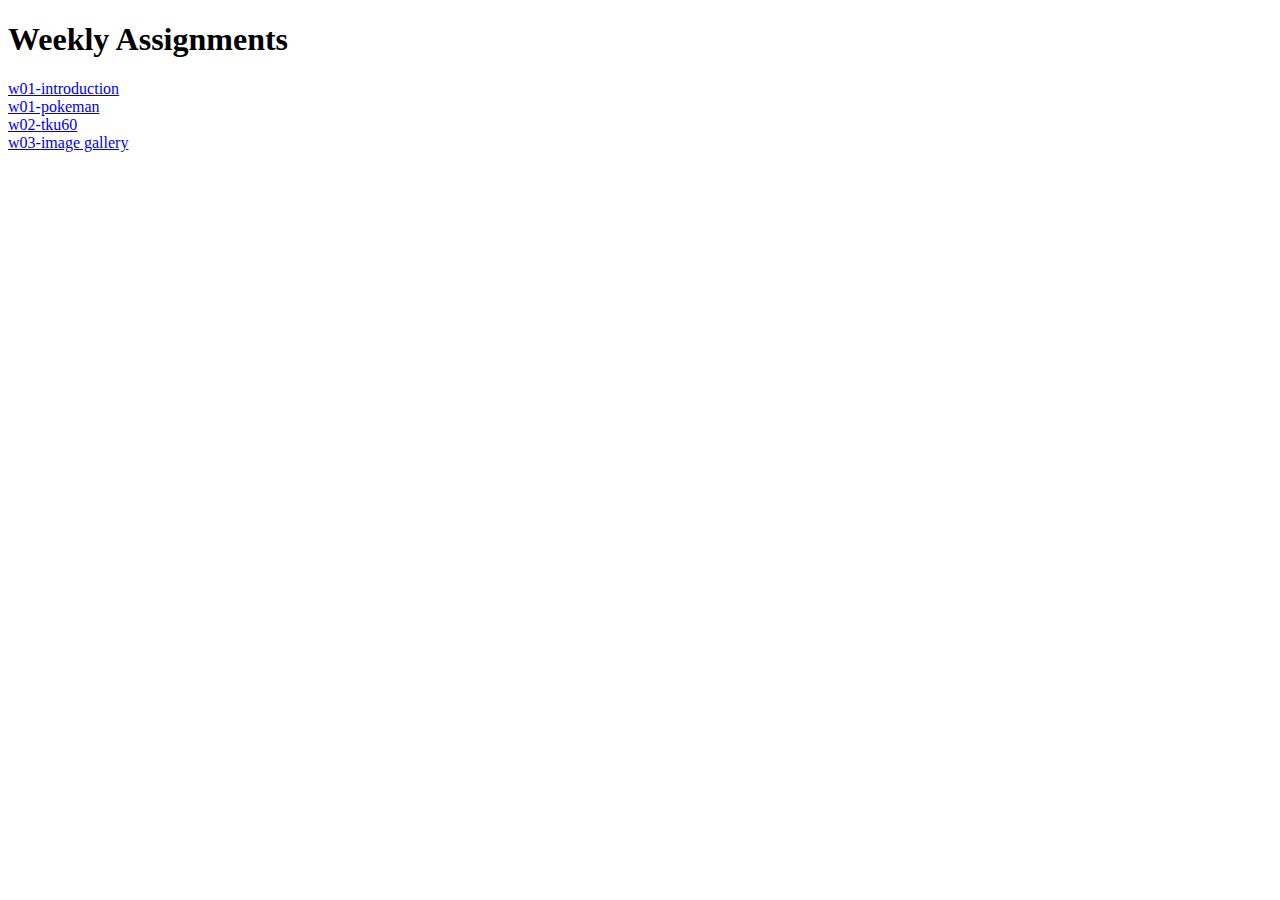
<file: index.html>
<!DOCTYPE html>
<html lang="en">
<head>
    <meta charset="UTF-8">
    <meta name="viewport" content="width=device-width, initial-scale=1.0">
    <meta http-equiv="X-UA-Compatible" content="ie=edge">
    <title>My git page</title>
</head>
<body>
    <h1>Weekly Assignments</h1>
    <u1>
        <li>
            <a href="w01/introduction.html">w01-introduction</a>
        </li>
        <li>
            <a href="w01/pokeman.html">w01-pokeman</a>
        </li>
        <li>
            <a href="w02/tku60.html">w02-tku60</a>
        </li>
        <li>
            <a href="w03imagegallery.html">w03-image gallery</a>
        </li>
    </u1>
</body>
</html>
</file>
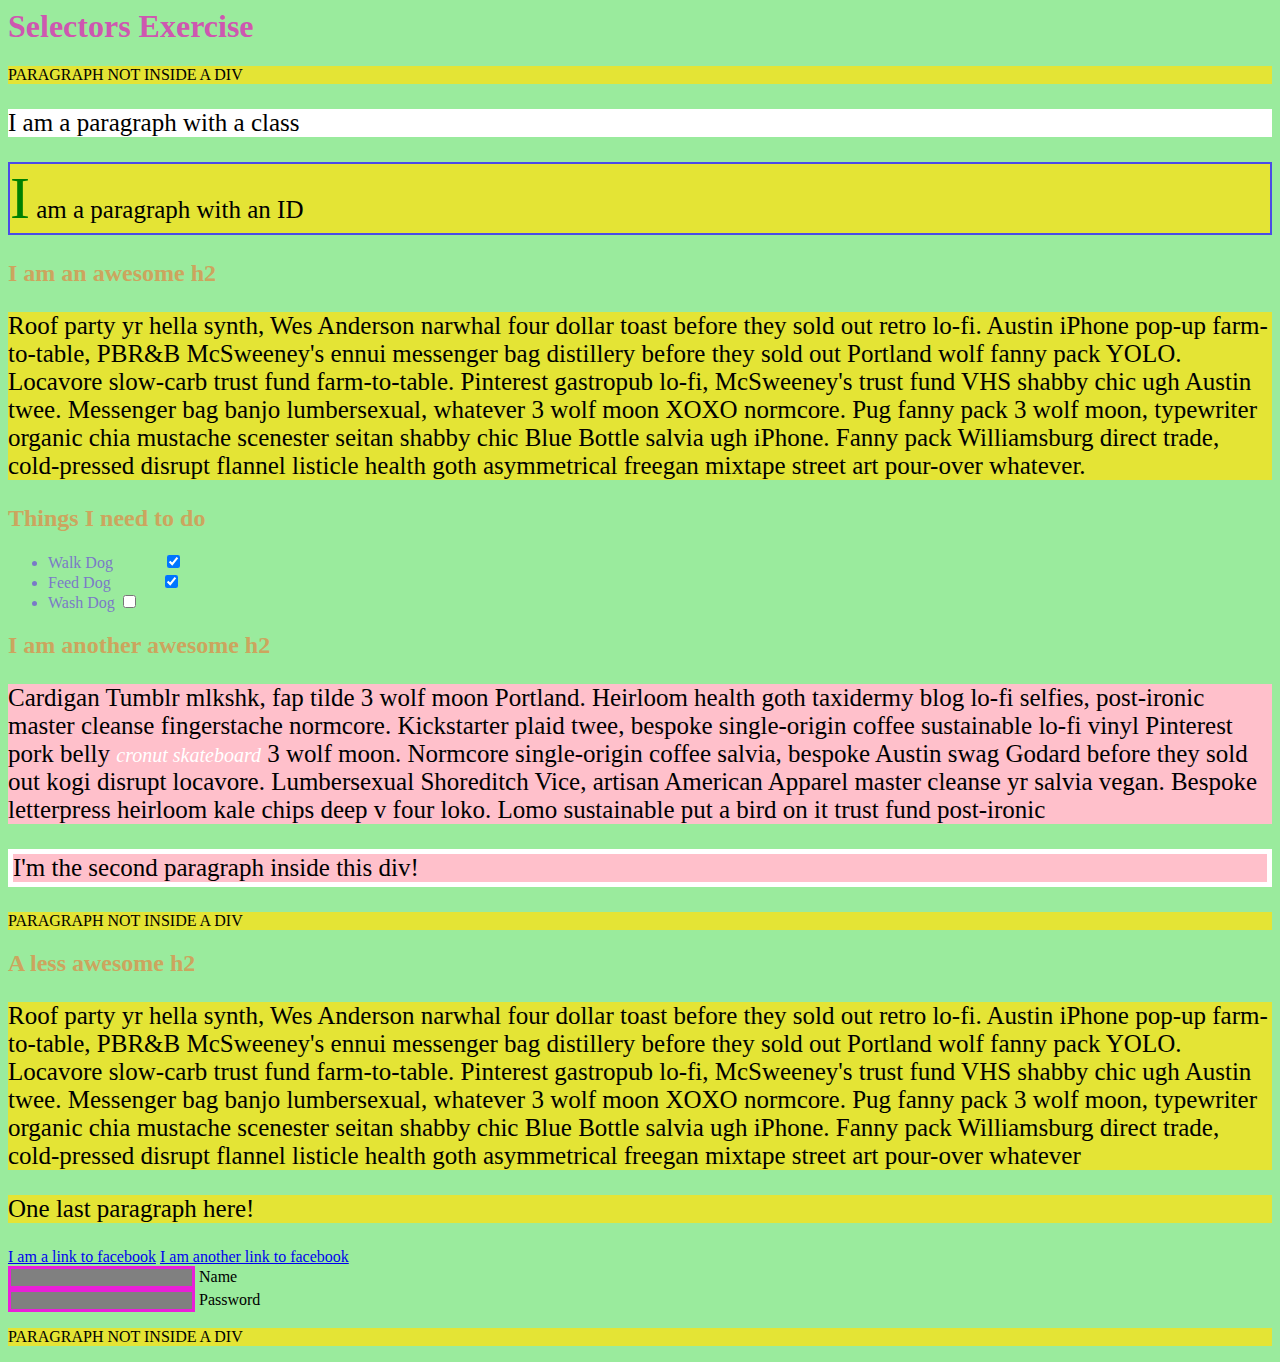
<file: w04/selectorsExercise.html>
<html>
<head>
  <meta charset="UTF-8">
  <title>Selectors Exercise</title>
  <link rel="stylesheet" type="text/css" href="selectors.css">
</head>
<body>
  <h1>Selectors Exercise</h1>

<p>PARAGRAPH NOT INSIDE A DIV</p>

<div>
  <p class="hello">I am a paragraph with a class</p>
  <p id="special">I am a paragraph with an ID</p>

  <h2>I am an awesome h2</h2>
  
  
  <p>Roof party yr hella synth, Wes Anderson narwhal four dollar toast before they sold out retro lo-fi. Austin iPhone pop-up farm-to-table, PBR&B McSweeney's ennui messenger bag distillery before they sold out Portland wolf fanny pack YOLO. Locavore slow-carb trust fund farm-to-table. Pinterest gastropub lo-fi, McSweeney's trust fund VHS shabby chic ugh Austin twee. Messenger bag banjo lumbersexual, whatever 3 wolf moon XOXO normcore. Pug fanny pack 3 wolf moon, typewriter organic chia mustache scenester seitan shabby chic Blue Bottle salvia ugh iPhone. Fanny pack Williamsburg direct trade, cold-pressed disrupt flannel listicle health goth asymmetrical freegan mixtape street art pour-over whatever.</p>

</div>

<div>
  <h2>Things I need to do</h2>

  <ul>
    <li>Walk Dog <input type="checkbox" checked> </li>
    <li>Feed Dog <input type="checkbox" checked> </li>
    <li>Wash Dog <input type="checkbox"></li>
  </ul>
</div>

<div>
  <h2>I am another awesome h2</h2>

  <p>Cardigan Tumblr mlkshk, fap tilde 3 wolf moon Portland. Heirloom health goth taxidermy blog lo-fi selfies, post-ironic master cleanse fingerstache normcore. Kickstarter plaid twee, bespoke single-origin coffee sustainable lo-fi vinyl Pinterest pork belly <em>cronut skateboard</em> 3 wolf moon. Normcore single-origin coffee salvia, bespoke Austin swag Godard before they sold out kogi disrupt locavore. Lumbersexual Shoreditch Vice, artisan American Apparel master cleanse yr salvia vegan. Bespoke letterpress heirloom kale chips deep v four loko. Lomo sustainable put a bird on it trust fund post-ironic</p>

  <p>I'm the second paragraph inside this div!</p>
</div>

<p>PARAGRAPH NOT INSIDE A DIV</p>


<div>
  <h2>A less awesome h2</h2>

  <p>Roof party yr hella synth, Wes Anderson narwhal four dollar toast before they sold out retro lo-fi. Austin iPhone pop-up farm-to-table, PBR&B McSweeney's ennui messenger bag distillery before they sold out Portland wolf fanny pack YOLO. Locavore slow-carb trust fund farm-to-table. Pinterest gastropub lo-fi, McSweeney's trust fund VHS shabby chic ugh Austin twee. Messenger bag banjo lumbersexual, whatever 3 wolf moon XOXO normcore. Pug fanny pack 3 wolf moon, typewriter organic chia mustache scenester seitan shabby chic Blue Bottle salvia ugh iPhone. Fanny pack Williamsburg direct trade, cold-pressed disrupt flannel listicle health goth asymmetrical freegan mixtape street art pour-over whatever</p>

  <p>One last paragraph here!</p>

  <a href="http://www.facebook.com">I am a link to facebook</a>
  <a href="http://www.facebook.com">I am another link to facebook</a>
  <br>

  <input type="text" name="name" /><label> Name</label><br/>
  <input type="password" name="password" /><label> Password</label><br/>

</div>

<p>PARAGRAPH NOT INSIDE A DIV</p>

</body>
</html>
</file>
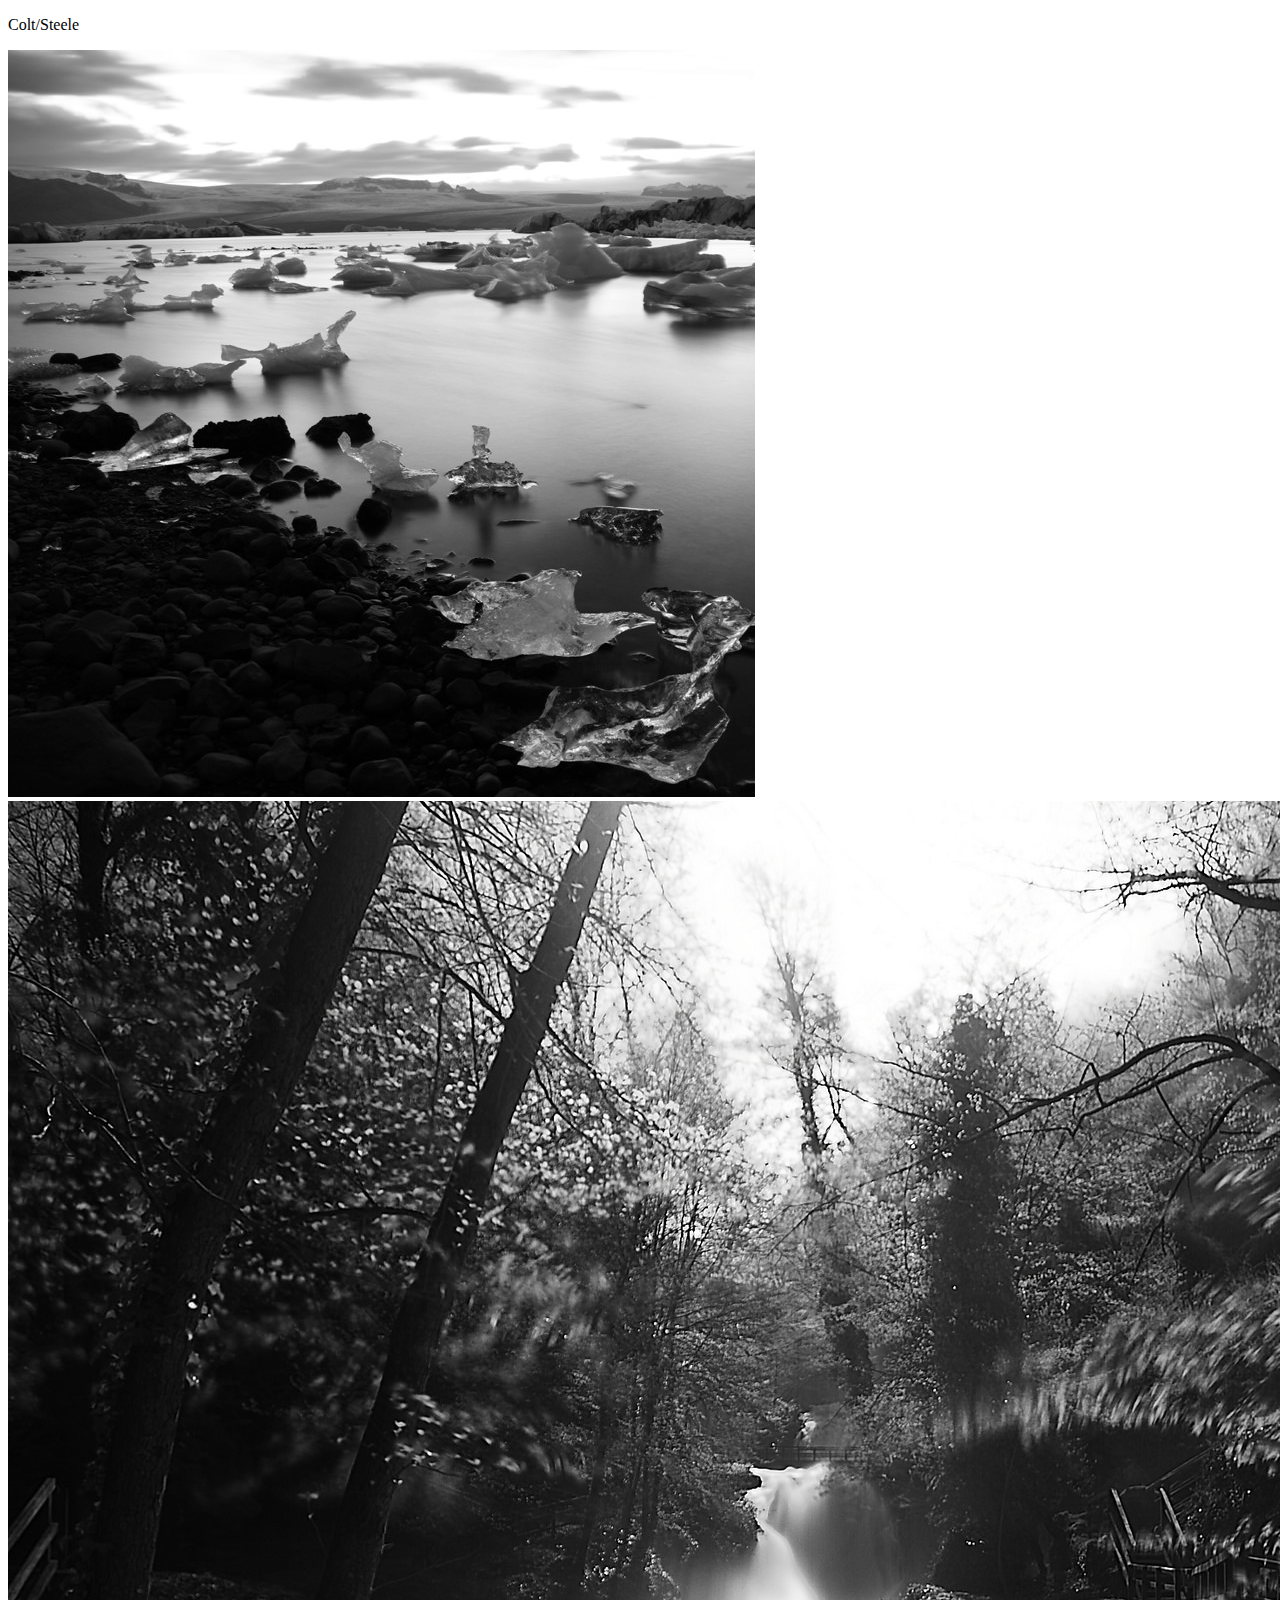
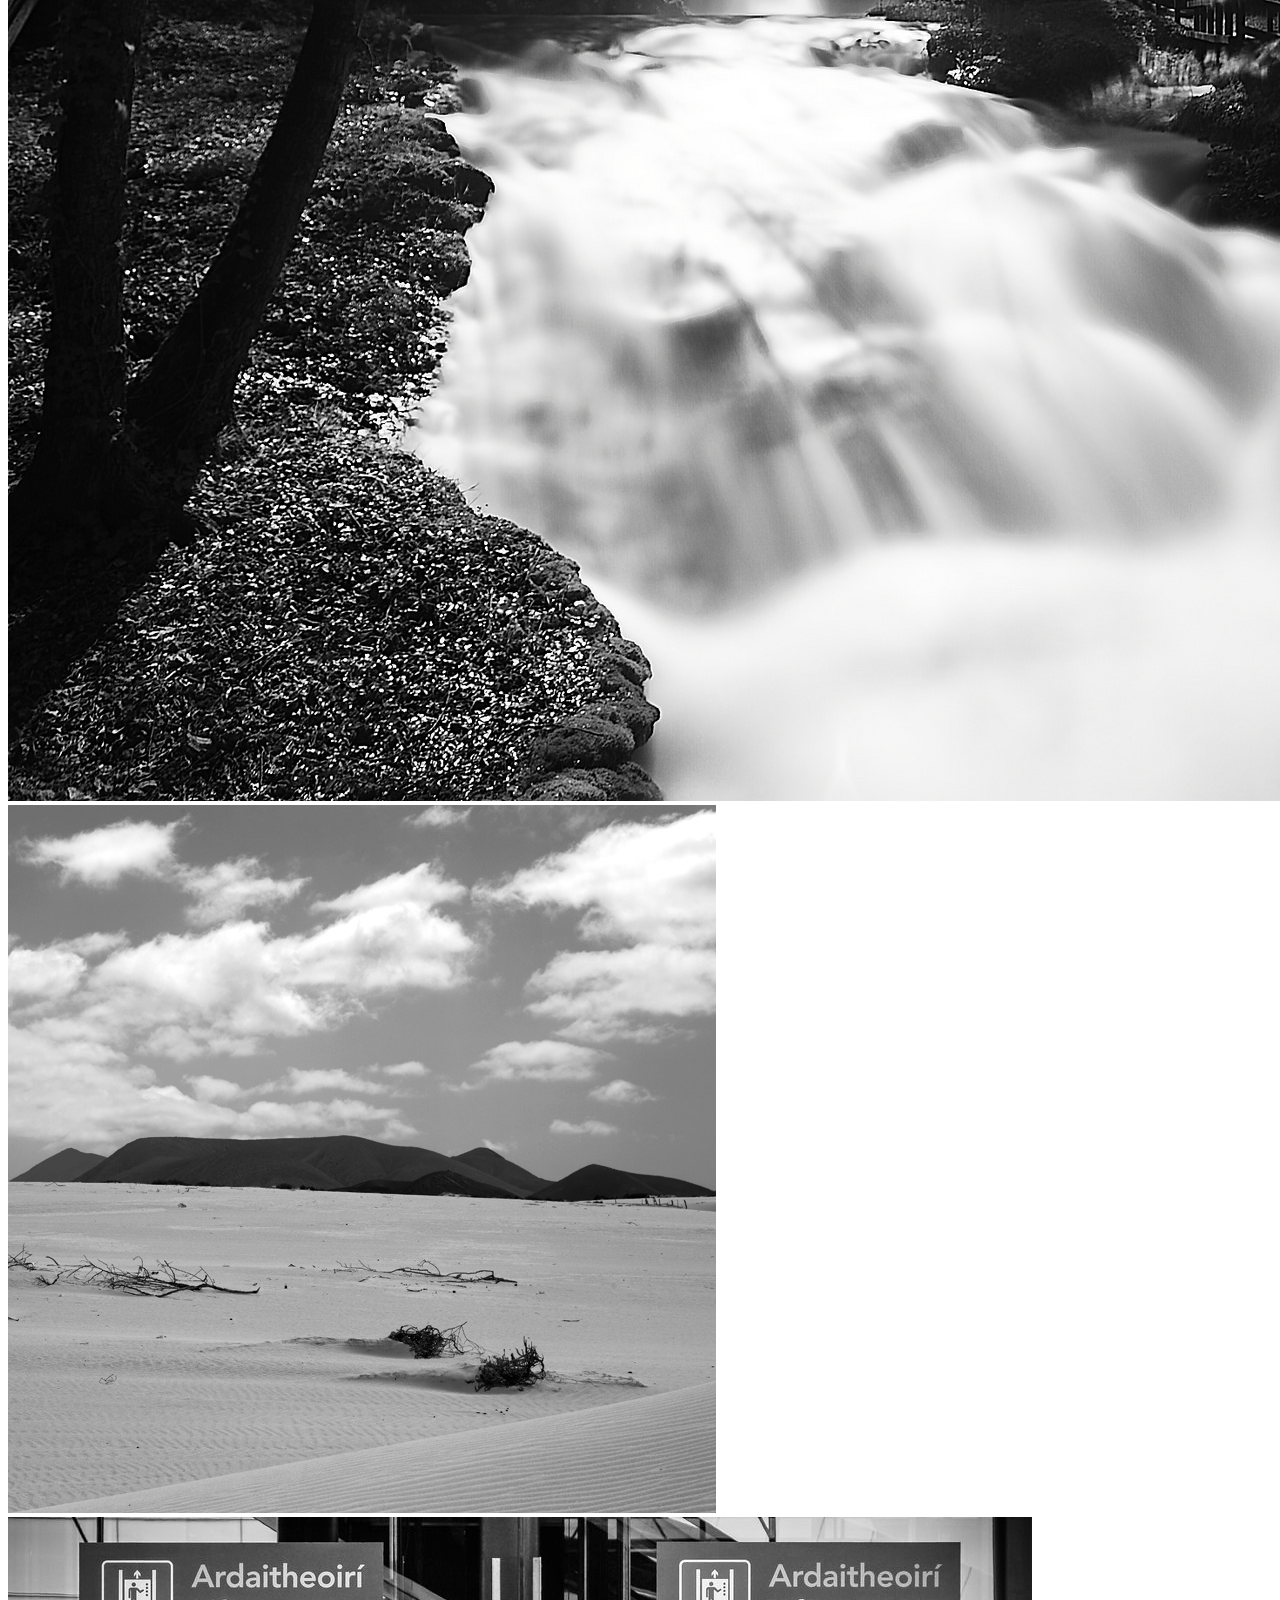
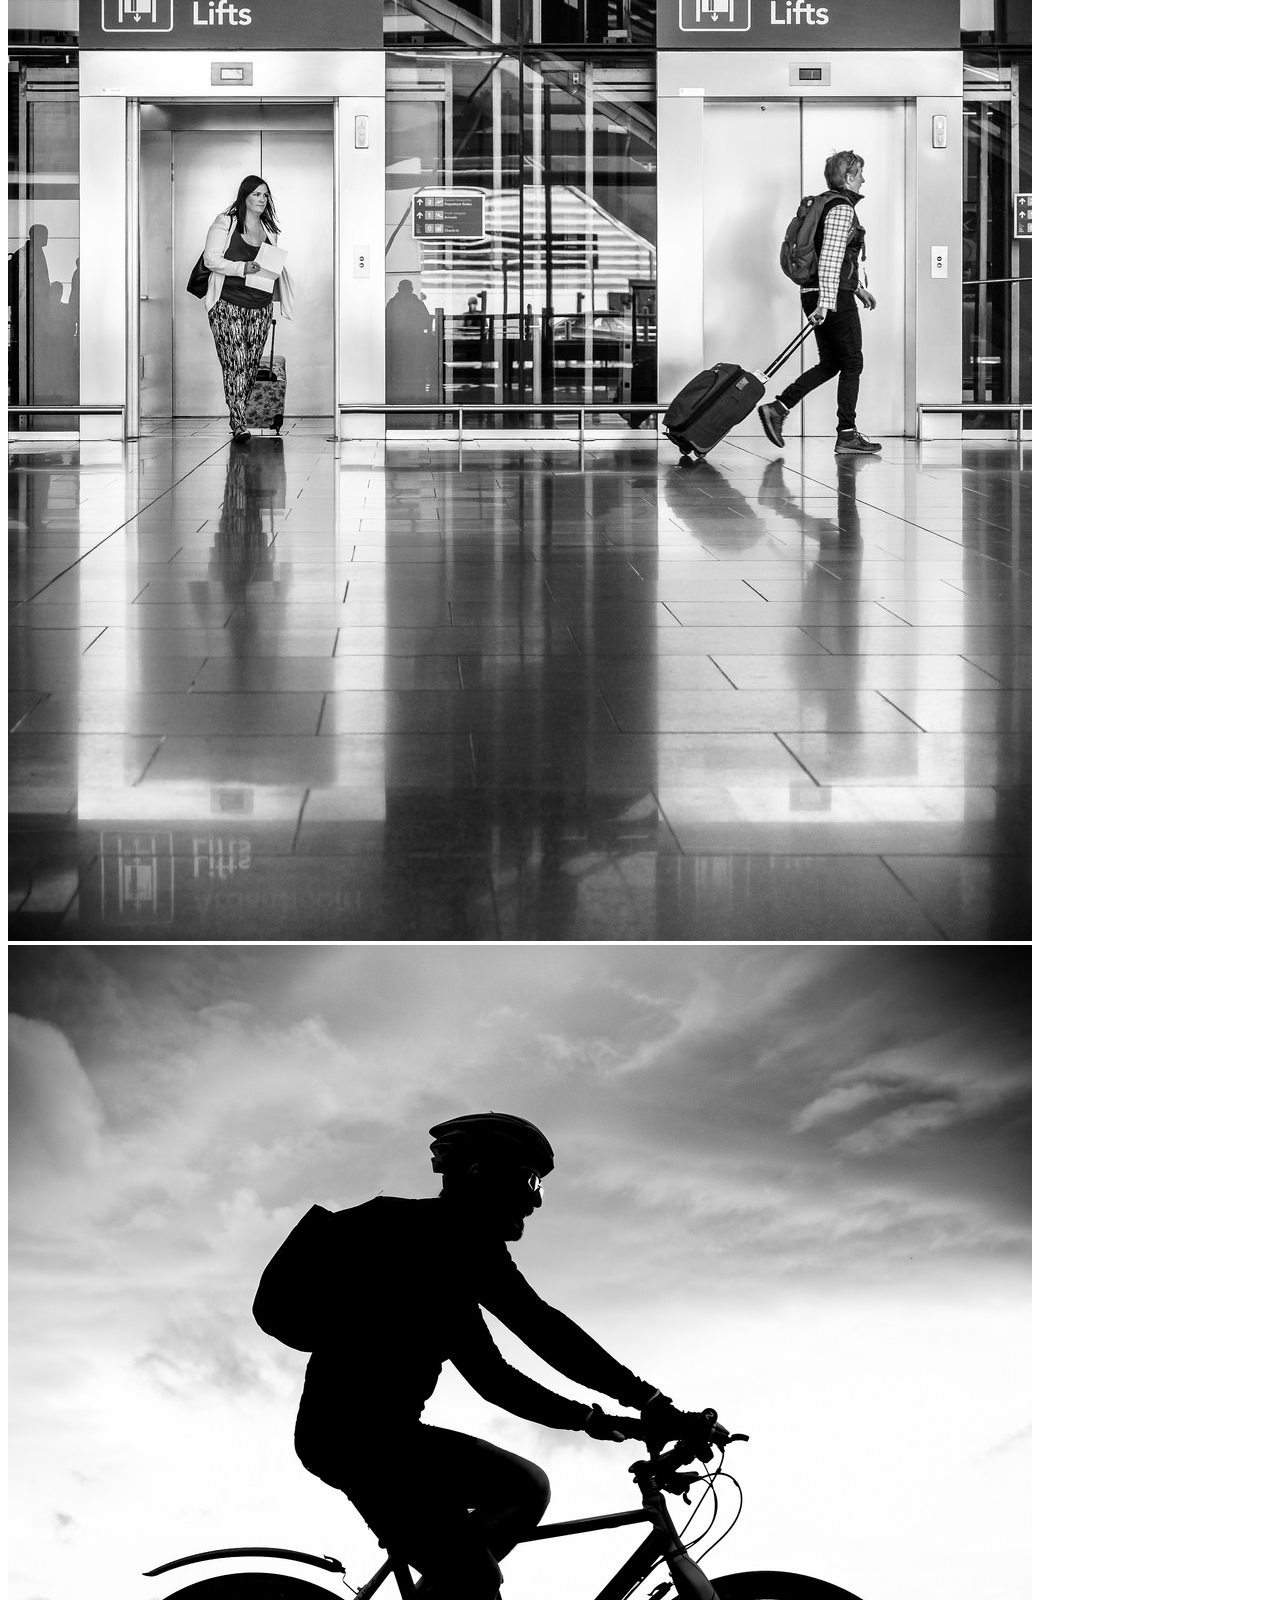
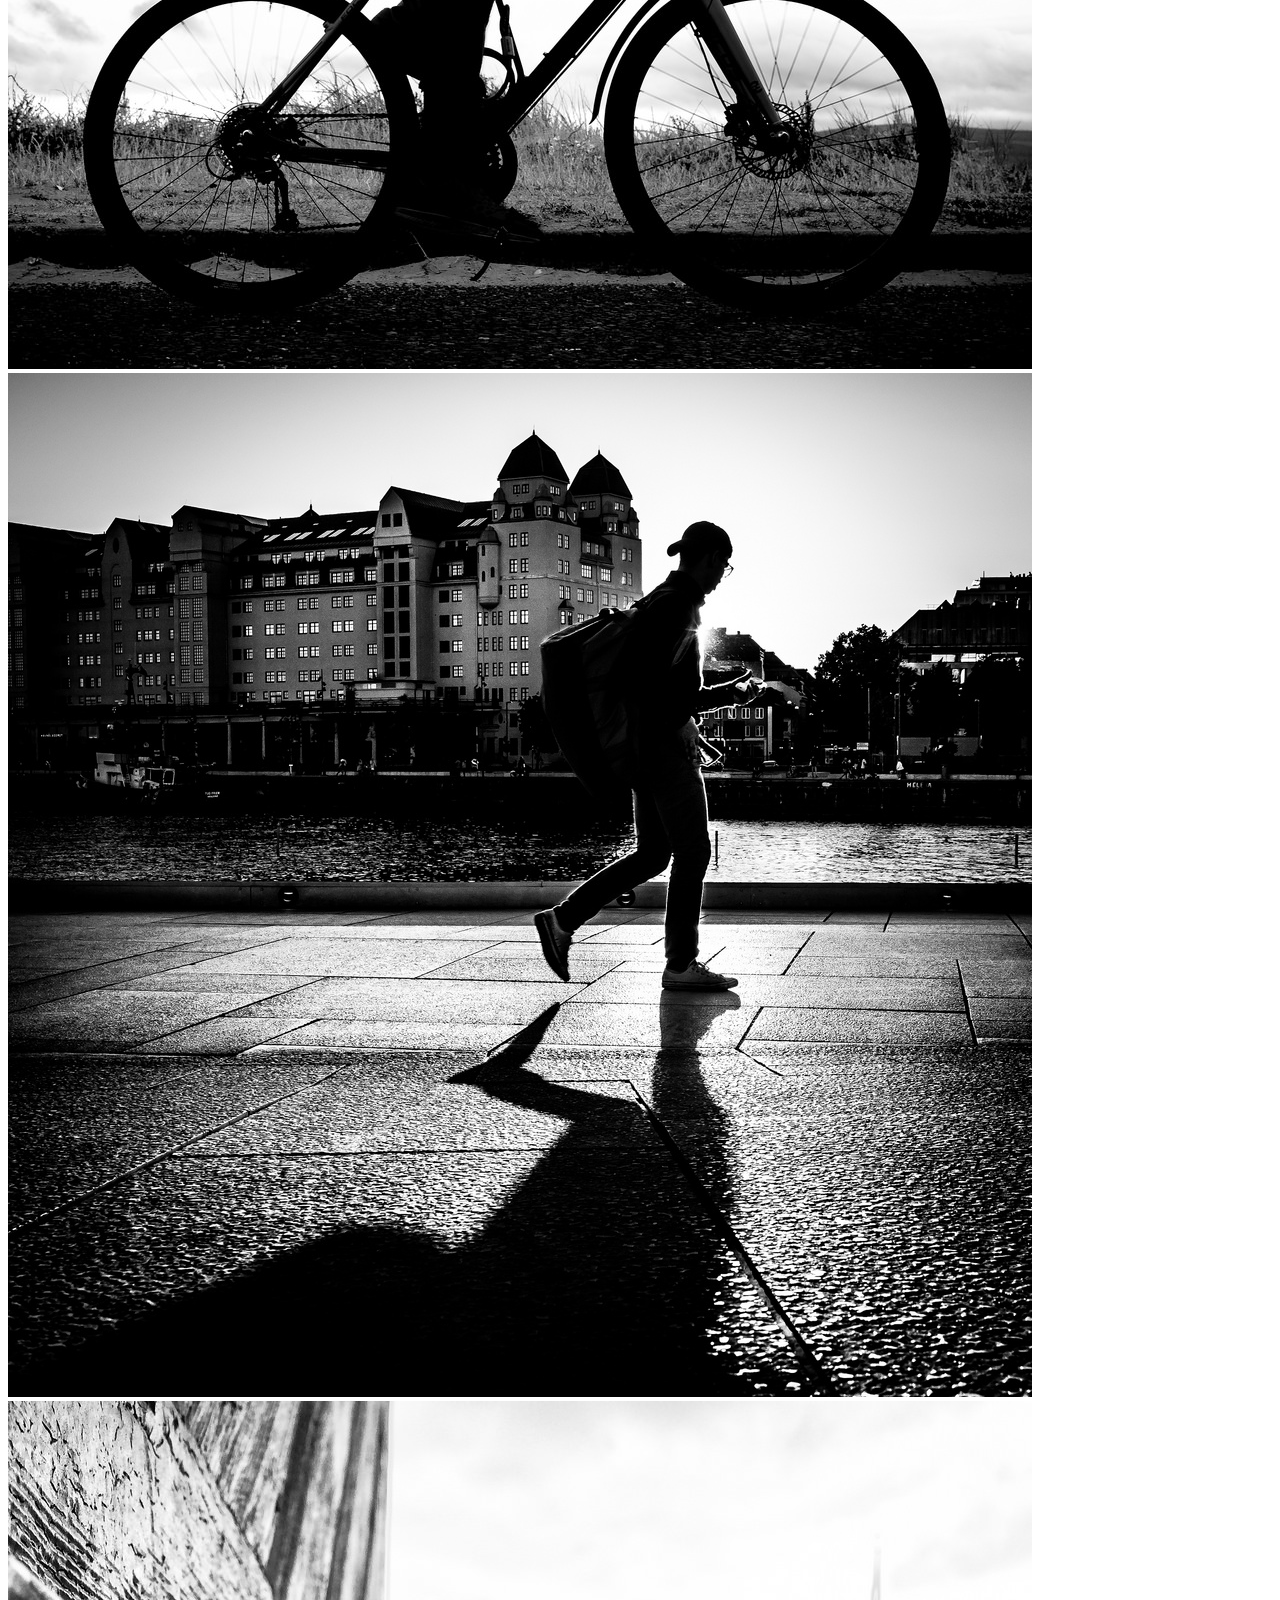
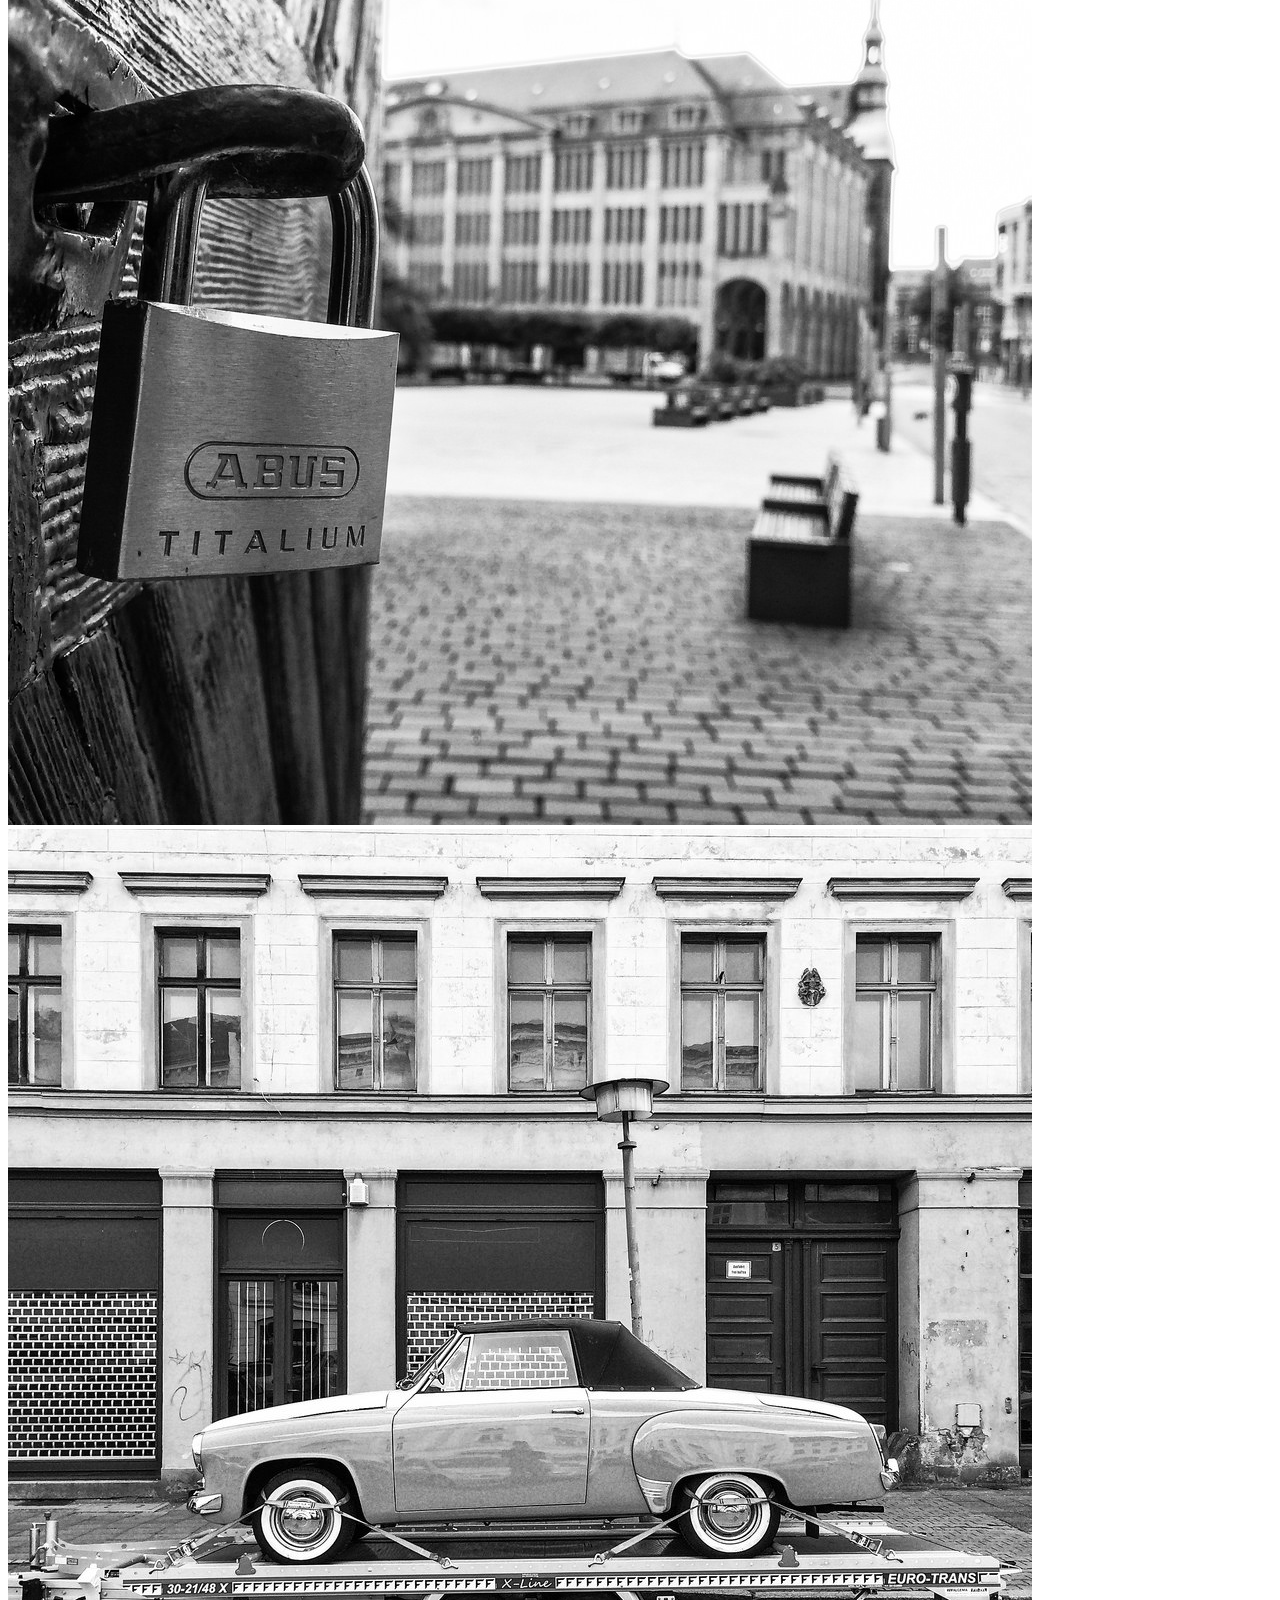
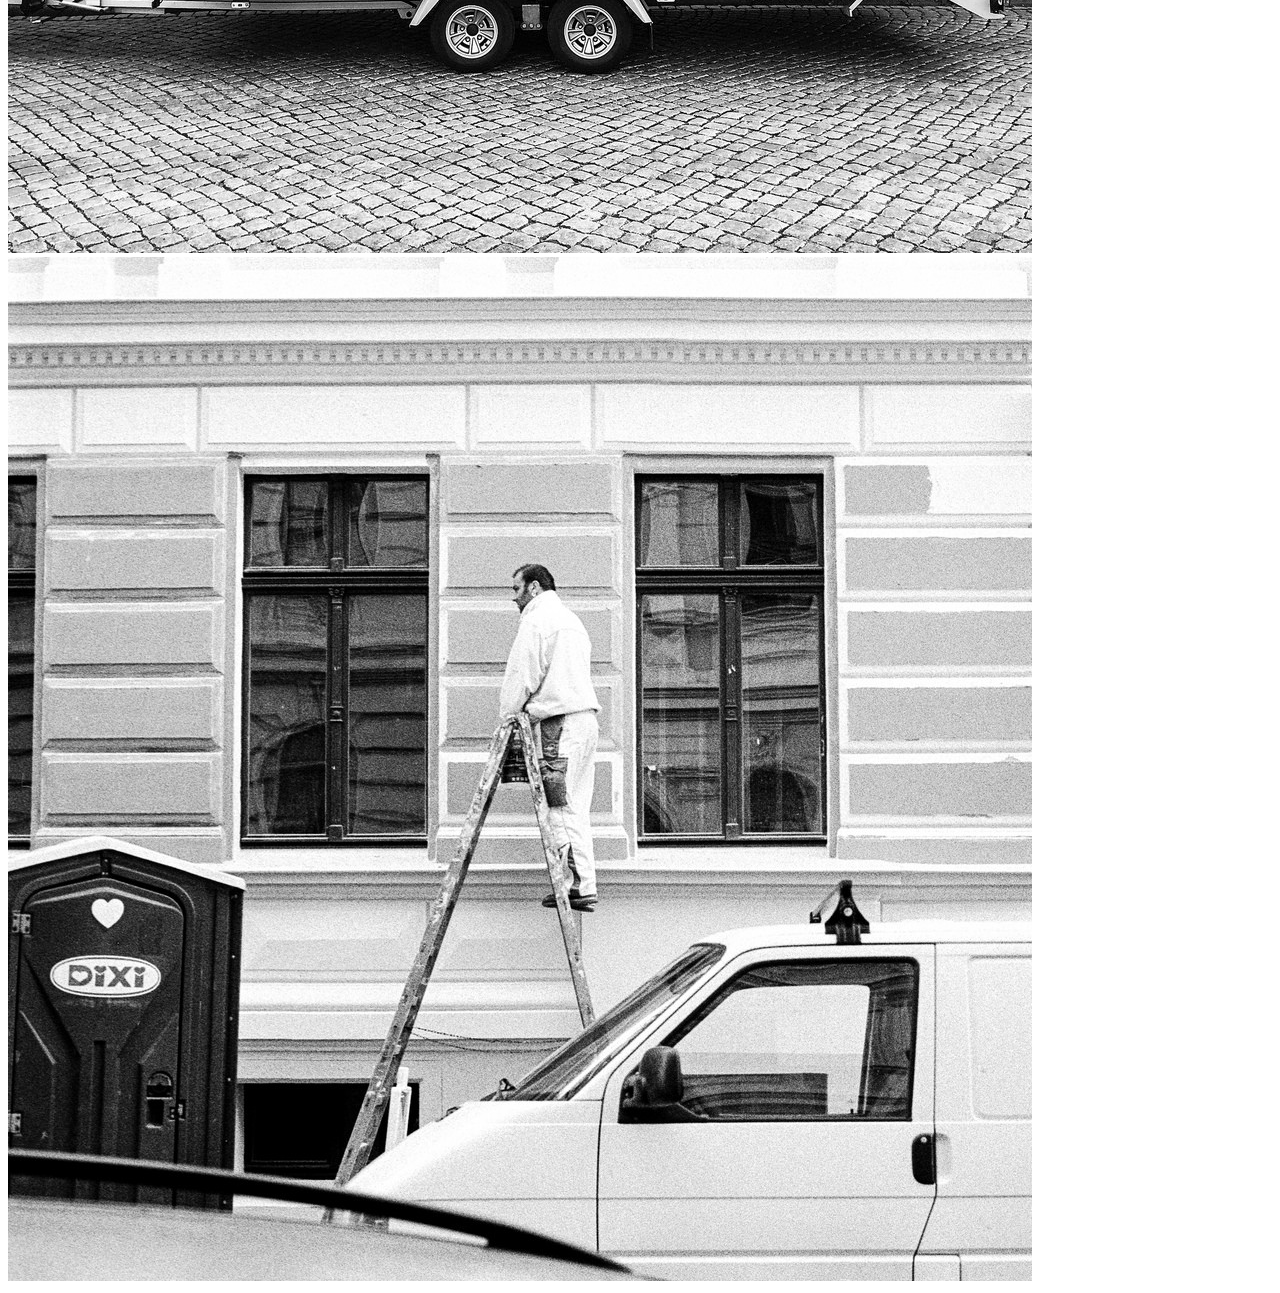
<file: w03/images4gallery/image gallery.html>
<!DOCTYPE html>
<html>

<head>
    <title>Image gallery</title>
    <link rel="stylesheet" type="text/css" href="//fonts.googleapis.com/css?family=Raleway" />
    <link rel="styleheat" href="css/photo.css">
</head>

<body>
    <p>Colt/Steele</p>
    <div id:col3>

        <img src="images/img1.jpg" />
        <img src="images/img2.jpg" />
        <img src="images/img3.jpg" />

        <img src="images/img4.jpg" />
        <img src="images/img5.jpg" />
        <img src="images/img6.jpg" />

        <img src="images/img7.jpg" />
        <img src="images/img8.jpg" />
        <img src="images/img9.jpg" />
    </div>
</body>

</html>
</file>
<file: w04/selectors.css>
/* Style the HTML elements according to the following instructions. 
DO NOT ALTER THE EXISTING HTML TO DO THIS.  WRITE ONLY CSS!

/* Give the <body> element a background of #bdc3c7*/
body{
    background: rgb(154, 235, 157);
}

/* Make the <h1> element #9b59b6*/
h1{
    color:rgb(206, 87, 176);
}

/* Make all <h2> elements orange */
h2{
    color:rgb(204, 165, 94);
}

/* Make all <li> elements blue(pick your own hexadecimal blue)*/ 
li{
    color:rgb(122, 122, 199);
}

/*Change the background on every paragraph to be yellow*/
p{
    background:rgb(228, 228, 53);
}

/*Make all inputs have a 3px red border*/
input{
    border:3px solid rgb(233, 31, 216);
}

/* Give everything with the class 'hello' a white background*/
.hello{
    background: rgb(255, 255, 255);
}

/* Give the element with id 'special' a 2px solid blue border(pick your own rgb blue)*/
#special{
    border:2px solid rgb(75, 75, 231);
}

/*Make all the <p>'s that are nested inside of divs 25px font(font-size: 25px)*/
div p{
    font-size: 25px;
}

/*Make only inputs with type 'text' have a gray background*/
input{
    background:gray;
}

/* Give both <p>'s inside the 3rd <div> a pink background*/
div:nth-of-type(3) p{
    background:pink;
}

/* Give the 2nd <p> inside the 3rd <div> a 5px white border*/
div:nth-of-type(3) p:nth-of-type(2){
    border:5px solid white;
}

/* Make the <em> in the 3rd <div> element white and 20px font(font-size:20px)*/
div:nth-of-type(3) em{
    color:white;
    font-size: 20px ;
}


/*BONUS CHALLENGES*/
/*You may need to research some other selectors and properties*/

/*Make all "checked" checkboxes have a left margin of 50px(margin-left: 50px)*/
input:checked{
margin-left:50px;
}

/* Make the <label> elements all UPPERCASE without changing the HTML(definitely look this one up*/
label{
    text-tranform:UPPERCASE;
}

/*Make the first letter of the element with id 'special' green and 100px font size(font-size: 100)*/
#special:first-letter{
    color:green;
    font-size: 60px;
}

/*Make the <h1> element's color change to blue when hovered over */
h1:hover{
    color:blue;
}

/*Make the <a> element's that have been visited gray */
a:visited{
    color:gray;
}
</file>
<file: w03/images4gallery/css/photo.css>
#col3 img {
    width: 30%;
    margin: 1.65%;
    float: left;
}

#col4 img {
    width: 30%;
    margin: 1.65%;

}

p {
    font-family: Raleway;
    font-size: 28px;
    text-transform: uppercase;
    font-weight: 800;
    margin: 1.65%;
    border-bottom: 2px solid white;
    width: 30%;
}
</file>
